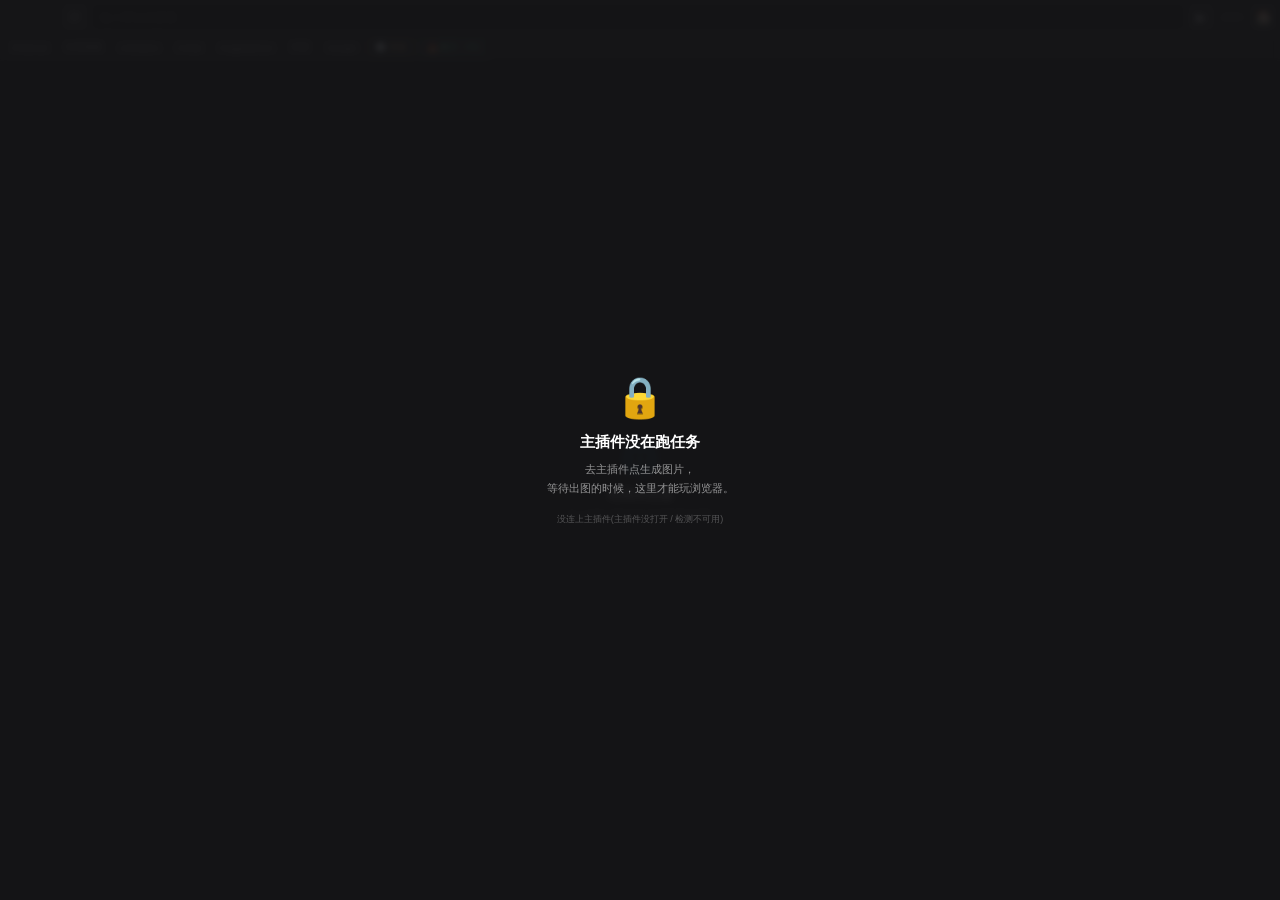
<file: companion/轮椅浏览器/index.html>
<!DOCTYPE html>
<html>
<head>
<meta charset="UTF-8">
<style>
* { margin: 0; padding: 0; box-sizing: border-box; }
html, body { height: 100%; overflow: hidden; background: #1e1e1e; font-family: -apple-system, 'Segoe UI', sans-serif; }
body { display: flex; flex-direction: column; }

/* ── 导航栏 ── */
#navbar {
    display: flex;
    align-items: center;
    gap: 3px;
    padding: 4px;
    background: #2a2a2a;
    border-bottom: 1px solid rgba(255,255,255,0.06);
    flex-shrink: 0;
}
.nav-btn {
    width: 26px; height: 26px;
    border: none; border-radius: 4px;
    background: rgba(255,255,255,0.06);
    color: #aaa;
    font-size: 14px;
    cursor: pointer;
    display: flex; align-items: center; justify-content: center;
    transition: all 0.15s;
    flex-shrink: 0;
}
.nav-btn:hover { background: rgba(255,255,255,0.12); color: #e0e0e0; }
.nav-btn:active { transform: scale(0.92); }
.nav-btn:disabled { opacity: 0.3; cursor: default; transform: none; }

#urlInput {
    flex: 1;
    height: 26px;
    border: 1px solid rgba(255,255,255,0.1);
    border-radius: 4px;
    background: rgba(0,0,0,0.3);
    color: #e0e0e0;
    font-size: 11px;
    padding: 0 8px;
    outline: none;
    min-width: 0;
}
#urlInput:focus { border-color: rgba(195,253,254,0.4); }
#urlInput::placeholder { color: rgba(255,255,255,0.25); }

/* ── 书签栏 ── */
#bookmarks {
    display: flex;
    gap: 2px;
    padding: 2px 4px;
    background: #252525;
    border-bottom: 1px solid rgba(255,255,255,0.04);
    flex-shrink: 0;
    overflow-x: auto;
    overflow-y: hidden;
}
#bookmarks::-webkit-scrollbar { height: 0; }
.bm-btn {
    border: none; border-radius: 3px;
    background: rgba(255,255,255,0.05);
    color: rgba(255,255,255,0.5);
    font-size: 9px;
    padding: 3px 8px;
    cursor: pointer;
    white-space: nowrap;
    transition: all 0.15s;
    flex-shrink: 0;
}
.bm-btn:hover { background: rgba(255,255,255,0.1); color: #e0e0e0; }
.bm-btn.bm-history { color: #ffcc80; border: 1px solid rgba(255,204,128,0.15); }
.bm-btn.bm-history:hover { background: rgba(255,204,128,0.1); }
.bm-btn.bm-grab { color: #69f0ae; border: 1px solid rgba(105,240,174,0.15); }
.bm-btn.bm-grab:hover { background: rgba(105,240,174,0.1); }

/* ── 抓图面板 ── */
#grabPanel {
    display: none;
    position: absolute;
    top: 60px; right: 4px;
    width: 260px;
    background: #2a2a2a;
    border: 1px solid rgba(105,240,174,0.2);
    border-radius: 6px;
    box-shadow: 0 4px 16px rgba(0,0,0,0.5);
    z-index: 101;
    padding: 8px;
}
#grabPanel.show { display: block; }
.grab-header { font-size: 11px; font-weight: 600; color: #69f0ae; margin-bottom: 4px; }
.grab-hint { font-size: 9px; color: rgba(255,255,255,0.35); margin-bottom: 6px; line-height: 1.4; }
#grabUrlInput {
    width: 100%; height: 26px;
    border: 1px solid rgba(255,255,255,0.1); border-radius: 4px;
    background: rgba(0,0,0,0.3); color: #e0e0e0;
    font-size: 10px; padding: 0 8px; outline: none; margin-bottom: 6px;
}
#grabUrlInput:focus { border-color: rgba(105,240,174,0.4); }
.grab-actions { display: flex; gap: 4px; margin-bottom: 6px; }
.grab-btn {
    flex: 1; padding: 5px; border: none; border-radius: 4px;
    font-size: 10px; font-weight: 600; cursor: pointer; text-align: center;
    transition: all 0.15s;
}
.grab-btn:active { transform: scale(0.96); }
.grab-btn-paste { background: rgba(255,255,255,0.08); color: #cfd8dc; }
.grab-btn-paste:hover { background: rgba(255,255,255,0.12); }
.grab-btn-go { background: linear-gradient(135deg, #69f0ae, #00c853); color: #111; }
.grab-btn-go:hover { box-shadow: 0 2px 8px rgba(105,240,174,0.3); }
.grab-btn-go:disabled { opacity: 0.4; cursor: default; transform: none; }
#grabPreview { text-align: center; margin-bottom: 4px; }
#grabPreview img { max-width: 100%; max-height: 120px; border-radius: 4px; border: 1px solid rgba(255,255,255,0.1); }
#grabStatus { font-size: 9px; color: rgba(255,255,255,0.4); text-align: center; }

/* ── 历史面板 ── */
#historyPanel {
    display: none;
    position: absolute;
    top: 60px; right: 4px;
    width: 240px;
    max-height: 300px;
    background: #2a2a2a;
    border: 1px solid rgba(255,255,255,0.1);
    border-radius: 6px;
    box-shadow: 0 4px 16px rgba(0,0,0,0.5);
    z-index: 100;
    overflow-y: auto;
    padding: 4px;
}
#historyPanel.show { display: block; }
#historyPanel::-webkit-scrollbar { width: 3px; }
#historyPanel::-webkit-scrollbar-thumb { background: rgba(255,255,255,0.15); border-radius: 2px; }
.hist-item {
    padding: 5px 8px;
    font-size: 10px;
    color: rgba(255,255,255,0.6);
    border-radius: 3px;
    cursor: pointer;
    white-space: nowrap;
    overflow: hidden;
    text-overflow: ellipsis;
    transition: background 0.1s;
}
.hist-item:hover { background: rgba(255,255,255,0.08); color: #e0e0e0; }
.hist-empty { padding: 12px; text-align: center; color: rgba(255,255,255,0.25); font-size: 10px; }
.hist-header {
    display: flex; justify-content: space-between; align-items: center;
    padding: 4px 8px 6px; border-bottom: 1px solid rgba(255,255,255,0.06); margin-bottom: 2px;
}
.hist-title { font-size: 10px; color: rgba(255,255,255,0.4); font-weight: 600; }
.hist-clear { font-size: 9px; color: #ff8a80; cursor: pointer; }
.hist-clear:hover { color: #ff5252; }

/* ── 加载状态 ── */
#loadingBar {
    height: 2px;
    background: linear-gradient(90deg, #c3fdfe, #64b5f6, #c3fdfe);
    background-size: 200% 100%;
    animation: loadSlide 1.2s ease-in-out infinite;
    flex-shrink: 0;
    display: none;
}
#loadingBar.active { display: block; }
@keyframes loadSlide { 0% { background-position: 200% 0; } 100% { background-position: -200% 0; } }

/* ── Webview ── */
#browserView { flex: 1; border: none; min-height: 0; background: #fff; }

/* ── 欢迎页 ── */
#welcomePage {
    flex: 1;
    display: flex;
    flex-direction: column;
    align-items: center;
    justify-content: center;
    color: rgba(255,255,255,0.3);
    font-size: 11px;
    min-height: 0;
}
#welcomePage .wp-icon { font-size: 32px; margin-bottom: 8px; }
#welcomePage .wp-title { font-size: 13px; font-weight: 600; color: rgba(255,255,255,0.5); margin-bottom: 4px; }
#welcomePage .wp-hint { font-size: 9px; }
</style>
</head>
<body>

<!-- 导航栏 -->
<div id="navbar">
    <button class="nav-btn" id="btnBack" title="后退" disabled>←</button>
    <button class="nav-btn" id="btnForward" title="前进" disabled>→</button>
    <button class="nav-btn" id="btnRefresh" title="刷新">⟳</button>
    <input type="text" id="urlInput" placeholder="输入网址或搜索..." value="" />
    <button class="nav-btn" id="btnGo" title="访问">▶</button>
    <span id="zoomDisplay" style="color:rgba(255,255,255,0.35);font-size:9px;min-width:30px;text-align:center;flex-shrink:0;cursor:pointer;" title="点击重置缩放 / Ctrl+滚轮缩放">100%</span>
    <button class="nav-btn" id="btnHome" title="主页">🏠</button>
</div>

<!-- 书签栏 (书签按钮由 index.js 动态插在「历史」按钮前, 默认内置 7 个) -->
<div id="bookmarks">
    <button class="bm-btn bm-history" id="btnHistory">🕐 历史</button>
    <button class="bm-btn bm-grab" id="btnGrabImage">📥 图片→PS</button>
</div>

<!-- 抓图面板 -->
<div id="grabPanel">
    <div class="grab-header">📥 图片导入PS</div>
    <div class="grab-hint">在网页上右键图片 → 复制图片地址 → 粘贴到下方</div>
    <input type="text" id="grabUrlInput" placeholder="粘贴图片URL..." />
    <div class="grab-actions">
        <button class="grab-btn grab-btn-paste" id="btnGrabPaste">📋 粘贴</button>
        <button class="grab-btn grab-btn-go" id="btnGrabGo">📥 导入PS</button>
    </div>
    <div id="grabPreview"></div>
    <div id="grabStatus"></div>
</div>

<!-- 历史面板 -->
<div id="historyPanel">
    <div class="hist-header">
        <span class="hist-title">浏览历史</span>
        <span class="hist-clear" id="btnClearHistory">清空</span>
    </div>
    <div id="historyList"><div class="hist-empty">暂无历史记录</div></div>
</div>

<!-- 加载条 -->
<div id="loadingBar"></div>

<!-- 欢迎页 -->
<div id="welcomePage">
    <div class="wp-icon">🌐</div>
    <div class="wp-title">轮椅浏览器</div>
    <div class="wp-hint">在上方输入网址或点击书签开始浏览</div>
</div>

<!-- 浏览器 -->
<webview id="browserView" src="" style="display:none;"></webview>

<script src="index.js"></script>
</body>
</html>
</file>
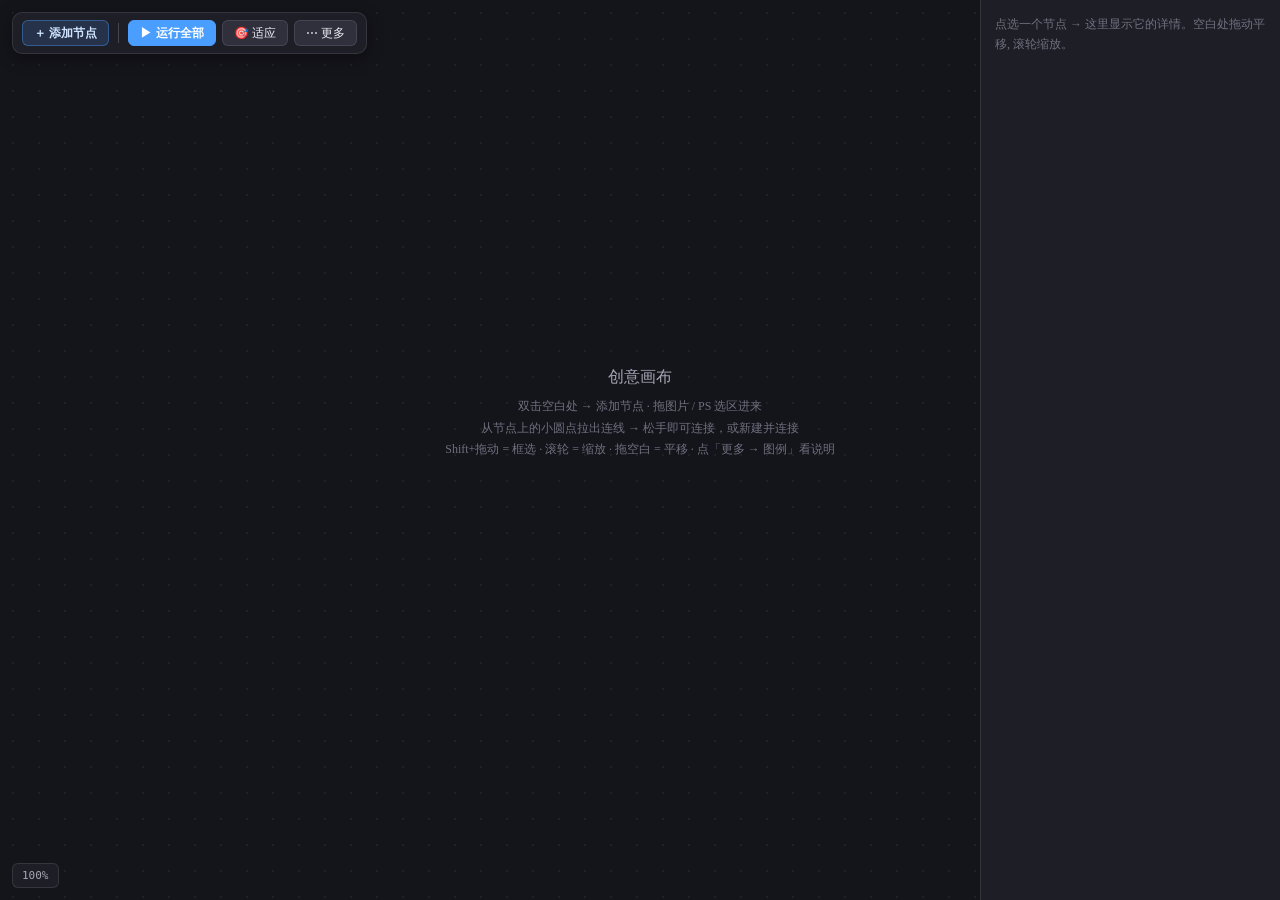
<file: plugin/canvas-pkg/index.html>
<!DOCTYPE html>
<html>
<head>
<meta charset="UTF-8">
<style>
  * { margin: 0; padding: 0; box-sizing: border-box; }
  html, body { width: 100%; height: 100%; overflow: hidden; background: #14141b; }
  /* 画布挂载点: tile-canvas 的 .cv-root 是绝对定位填满父级, 这里给它一个定位父级 */
  #cvMount { position: relative; width: 100%; height: 100%; }
</style>
<link rel="stylesheet" href="tile-canvas.css">
</head>
<body>
  <div id="cvMount"></div>

  <!-- 顺序要紧: 先替身(定义 TileAPI), 再 PS 能力 / 生成委托(定义 CV_PSIO / CV_GEN), 再本地 host 表(CV_HOST), 最后画布(末尾会 registerTile) -->
  <script src="cv-shim.js"></script>
  <script src="cv-psio.js"></script>
  <script src="cv-gen.js"></script>
  <script src="cv-host.js"></script>
  <script src="tile-canvas.js"></script>
</body>
</html>
</file>
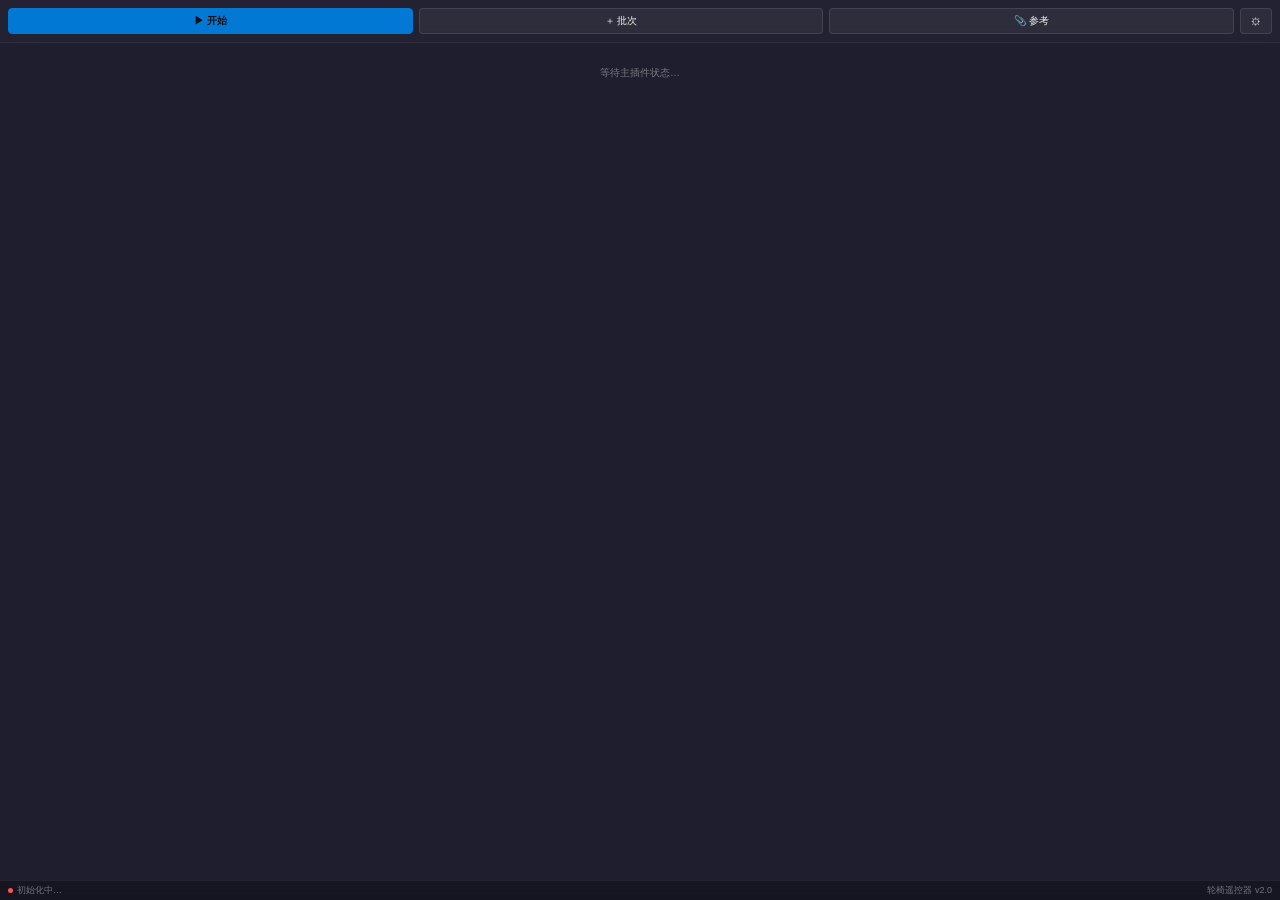
<file: companion/轮椅遥控器/panel.html>
<!DOCTYPE html>
<html lang="zh-CN">
<head>
<meta charset="UTF-8">
<title>轮椅遥控器</title>
<style>
  /* === 严格复用主插件 base.css 的 token === */
  :root {
    /* 背景 */
    --bg: #1e1e2e;
    --bg-opacity: 0.88;

    /* 磁贴/卡片 */
    --tile-bg: rgba(255,255,255,0.05);
    --tile-border: rgba(255,255,255,0.06);
    --tile-radius: 2px;
    --tile-color-opacity: 0.1;
    --tile-blur: 16px;

    /* 主题色 */
    --accent: #0078d4;
    --accent-hover: #1a8aff;
    --accent-dark: #005a9e;
    --accent-glow: rgba(0,120,212,0.35);

    /* 文字 */
    --text: #f0f0f0;
    --text-sub: rgba(255,255,255,0.4);
    --text-main: #eeeeee;

    /* 输入框 */
    --input-bg: #262626;
    --border-color: #4a4a4a;

    /* 背景图 (主插件同步过来时设) */
    --bg-image: none;
    --bg-pos-x: 50%;
    --bg-pos-y: 50%;
    --bg-zoom: 100%;
  }

  * { margin: 0; padding: 0; box-sizing: border-box; }
  html, body {
    width: 100%; height: 100%;
    overflow: hidden;
    font-family: 'Segoe UI', -apple-system, "Microsoft YaHei", sans-serif;
    color: var(--text);
    font-size: 12px;
    user-select: none; -webkit-user-select: none;
  }
  body { display: flex; flex-direction: column; }

  /* === 背景层 (严格复刻主插件 base.css L46-56 写法) === */
  .bg-layer {
    position: fixed; top: -20px; left: -20px; right: -20px; bottom: -20px;
    background-color: var(--bg);
    background-size: cover;
    background-position: center;
    pointer-events: none;
    z-index: 0;
  }
  .bg-tint {
    position: fixed; top: 0; left: 0; right: 0; bottom: 0;
    background: rgba(30,30,46,var(--bg-opacity));
    pointer-events: none;
    z-index: 1;
  }
  /* 实际内容层 z-index: 2+ 才能避免被遮 (列出全部内容元素, 不靠选择器猜) */
  .top-actions, #app, main, .drawer, .thumb-section, .footer, .toast {
    position: relative; z-index: 2;
  }

  /* === 滚动条 (复刻主插件) === */
  ::-webkit-scrollbar { width: 3px; height: 3px; }
  ::-webkit-scrollbar-track { background: transparent; }
  ::-webkit-scrollbar-thumb { background: rgba(255,255,255,0.1); border-radius: 2px; }
  ::-webkit-scrollbar-thumb:hover { background: rgba(255,255,255,0.2); }

  ::selection { background: var(--accent); color: #fff; }

  input, textarea { user-select: text; -webkit-user-select: text; }

  /* === 顶部按钮区 (.w10-btn 风格, 复刻主插件 expand-panels.css L152) === */
  .top-actions {
    display: flex; gap: 6px;
    padding: 8px;
    border-bottom: 1px solid var(--tile-border);
    flex-shrink: 0;
    background: rgba(255,255,255,0.02);
  }
  .w10-btn {
    padding: 5px 14px; font-size: 10px; border-radius: 4px;
    cursor: pointer;
    border: 1px solid rgba(255,255,255,0.1);
    background: rgba(255,255,255,0.05);
    color: var(--text);
    transition: all 0.15s; font-weight: 500;
    font-family: inherit;
  }
  .w10-btn:hover { background: rgba(255,255,255,0.1); }
  .w10-btn:active { transform: scale(0.97); }
  .w10-btn.locked { opacity: 0.4; pointer-events: none; }
  .w10-btn-accent {
    background: var(--accent);
    border-color: var(--accent);
    color: #111; font-weight: 600;
  }
  .w10-btn-accent:hover { filter: brightness(1.1); }
  .top-actions .w10-btn { flex: 1; }
  .top-actions .w10-btn.param-toggle { flex: 0 0 auto; padding: 5px 10px; }
  .top-actions .w10-btn.param-toggle.is-open { background: var(--accent); border-color: var(--accent); color: #111; }

  /* === 参数面板 (按钮控制) === */
  .drawer {
    flex-shrink: 0;
    background: rgba(0,0,0,0.35);
    border-bottom: 1px solid var(--tile-border);
    max-height: 0;
    overflow: hidden;
    transition: max-height 0.22s cubic-bezier(.4,.0,.2,1);
  }
  .drawer.is-open { max-height: 320px; }
  .drawer-content {
    padding: 10px 12px;
    display: flex; flex-direction: column;
    gap: 10px;
  }

  .param-row { display: flex; align-items: center; gap: 8px; }
  .param-row > label {
    font-size: 10px; color: var(--text-sub);
    width: 38px; flex-shrink: 0;
  }
  .param-row-inline {
    align-items: stretch;
    gap: 8px;
  }
  .param-row-inline .param-col {
    flex: 1; display: flex; flex-direction: column; gap: 2px;
  }
  .param-row-inline .param-col label {
    font-size: 10px; color: var(--text-sub); width: auto;
  }
  .param-pill-row {
    display: flex; gap: 4px; flex: 1;
    overflow-x: auto; scrollbar-width: thin;
  }
  .param-pill {
    padding: 3px 8px;
    font-size: 10px;
    border: 1px solid rgba(255,255,255,0.1);
    background: rgba(255,255,255,0.04);
    color: var(--text);
    border-radius: var(--tile-radius);
    cursor: pointer;
    transition: all 0.12s;
    font-family: inherit;
    white-space: nowrap;
    flex-shrink: 0;
  }
  .param-pill:hover { background: rgba(255,255,255,0.1); }
  .param-pill.is-on {
    background: var(--accent);
    border-color: var(--accent);
    color: #111;
    font-weight: 600;
  }
  /* === C1 紧凑模式: 窗口太小时隐藏任务区/缩略图区/底栏, 但保留参数面板 (核心需求) === */
  /* 抽屉自动展开占满空间, 用户主要靠它调参数 */
  body.compact-mode .task-area,
  body.compact-mode .thumb-section,
  body.compact-mode .footer { display: none; }
  body.compact-mode .top-actions { padding: 4px; gap: 4px; }
  body.compact-mode .top-actions .w10-btn { padding: 4px 8px; font-size: 9px; }
  /* 抽屉在紧凑模式自动展开, 用户调参数时不需要再点 ⚙ */
  body.compact-mode .drawer { max-height: none; height: auto; flex: 1; }
  body.compact-mode .drawer-content { padding: 6px 8px; gap: 6px; }
  .top-actions, .drawer, .thumb-section, .footer {
    backdrop-filter: blur(var(--tile-blur, 16px));
    -webkit-backdrop-filter: blur(var(--tile-blur, 16px));
  }
  .task-item {
    backdrop-filter: blur(var(--tile-blur, 16px));
    -webkit-backdrop-filter: blur(var(--tile-blur, 16px));
  }
  .thumb-cell {
    backdrop-filter: blur(var(--tile-blur, 16px));
    -webkit-backdrop-filter: blur(var(--tile-blur, 16px));
  }

  /* === 自定义下拉 (复刻主插件 .uik-sel-* 视觉) === */
  .uik-sel-wrap {
    position: relative;
    flex: 1;
    min-width: 0;
  }
  .uik-sel-trigger {
    display: flex; align-items: center; justify-content: space-between;
    gap: 6px;
    padding: 4px 8px;
    min-height: 22px;
    background: rgba(255,255,255,0.05);
    border: 1px solid rgba(255,255,255,0.1);
    border-radius: var(--tile-radius);
    font-size: 11px;
    color: var(--text);
    cursor: pointer;
    user-select: none;
    transition: background 0.15s, border-color 0.15s;
  }
  .uik-sel-trigger:hover {
    background: rgba(255,255,255,0.08);
    border-color: rgba(255,255,255,0.2);
  }
  .uik-sel-trigger.uik-sel-open {
    border-color: var(--accent);
    background: rgba(255,255,255,0.08);
  }
  .uik-sel-label {
    flex: 1; min-width: 0;
    overflow: hidden; text-overflow: ellipsis; white-space: nowrap;
  }
  .uik-sel-arrow {
    font-size: 10px; color: var(--text-sub);
    flex-shrink: 0;
  }
  .uik-sel-pop {
    position: absolute;
    top: 100%; left: 0;
    /* 让弹层至少跟 trigger 一样宽, 内容更长时 trigger 不动, 弹层向右溢出 */
    min-width: 100%;
    width: max-content;
    max-width: calc(100vw - 24px);    /* 不超出窗口右边界 */
    margin-top: 2px;
    background: rgba(30,30,30,0.95);
    backdrop-filter: blur(var(--tile-blur, 16px));
    -webkit-backdrop-filter: blur(var(--tile-blur, 16px));
    border: 1px solid rgba(255,255,255,0.1);
    border-radius: var(--tile-radius);
    box-shadow: 0 8px 32px rgba(0,0,0,0.5);
    max-height: 200px;
    overflow-y: auto;
    z-index: 100;
  }
  /* 弹层贴右侧时翻转方向, 防止被窗口右边切掉 */
  .uik-sel-wrap.flip-right .uik-sel-pop { left: auto; right: 0; }
  .uik-sel-opt {
    padding: 6px 12px;
    font-size: 11px; color: var(--text);
    cursor: pointer;
    white-space: nowrap;
    transition: background 0.08s;
  }
  .uik-sel-opt:hover { background: rgba(255,255,255,0.08); }
  .uik-sel-opt.selected {
    color: var(--accent);
    background: rgba(255,255,255,0.03);
  }

  .param-input {
    background: rgba(255,255,255,0.05);
    border: 1px solid rgba(255,255,255,0.1);
    color: var(--text);
    font-size: 10px;
    padding: 4px 8px;
    border-radius: 4px;
    outline: none;
    flex: 1;
    font-family: inherit;
    min-width: 0;
  }
  .param-input:focus { border-color: var(--accent); }

  /* === 任务卡片区 === */
  .task-area {
    overflow-y: auto;
    padding: 6px;
    flex: 1;
    min-height: 50px;
  }
  .task-empty {
    text-align: center;
    color: var(--text-sub);
    padding: 16px 12px;
    font-size: 10px;
  }

  /* 任务条 (复刻主插件 task-item) */
  .task-item {
    background: var(--tile-bg);
    border: 1px solid var(--tile-border);
    border-radius: var(--tile-radius);
    padding: 6px 8px;
    margin-bottom: 5px;
    display: flex; align-items: center; gap: 8px;
    position: relative;
  }
  .task-engine-badge {
    width: 18px; height: 18px;
    border-radius: 2px;
    display: flex; align-items: center; justify-content: center;
    font-size: 10px; font-weight: 700;
    flex-shrink: 0;
  }
  .task-engine-banana { background: rgba(255,193,7,0.15); color: #ffc107; }
  .task-engine-forge { background: rgba(176,71,255,0.15); color: #b047ff; }
  .task-main { flex: 1; min-width: 0; display: flex; flex-direction: column; gap: 2px; }
  .task-title {
    font-size: 11px; font-weight: 600;
    overflow: hidden; text-overflow: ellipsis; white-space: nowrap;
  }
  .task-sub {
    font-size: 9px; color: var(--text-sub);
    display: flex; gap: 6px; align-items: center;
    font-variant-numeric: tabular-nums;
  }
  .task-cd { font-family: 'Consolas', monospace; font-weight: 700; }
  .task-progress-bar {
    height: 2px;
    background: rgba(255,255,255,0.06);
    border-radius: 1px;
    overflow: hidden;
    margin-top: 3px;
  }
  .task-progress-fill {
    height: 100%;
    transition: width 0.3s ease;
  }
  .task-btns { display: flex; gap: 3px; flex-shrink: 0; }
  .task-btns .w10-btn { padding: 3px 6px; font-size: 9px; min-width: 0; }

  /* === 缩略图区 (内嵌在 task-area, 跟任务卡共用滚动) === */
  .thumb-section {
    background: rgba(0,0,0,0.18);
    flex-shrink: 0;
    margin-top: 4px;
    border-radius: var(--tile-radius);
  }
  .thumb-header {
    display: flex; align-items: center; justify-content: space-between;
    padding: 4px 10px;
    font-size: 10px;
    color: var(--text-sub);
  }
  .thumb-count { color: var(--text); font-variant-numeric: tabular-nums; }
  .link-btn {
    background: transparent; border: 0;
    color: var(--accent); font-family: inherit;
    font-size: 10px; cursor: pointer; padding: 2px 6px;
  }
  .link-btn:hover { color: var(--accent-hover); }
  .thumb-strip {
    display: flex; flex-direction: column;
    gap: 6px;
    padding: 4px 8px 8px;
    /* 不再 max-height + overflow, 让 task-area 整体滚动 */
  }
  /* 一个 thumb-group = 一次任务的产出 (横向一行多张图) */
  .thumb-group {
    display: flex;
    gap: 4px;
    padding: 3px;
    border-radius: var(--tile-radius);
    border: 1px solid rgba(255,255,255,0.05);
    background: rgba(255,255,255,0.02);
    overflow-x: auto;
    position: relative;
  }
  .thumb-group-close {
    flex-shrink: 0;
    width: 18px; height: 50px;
    border: 0;
    background: rgba(255,255,255,0.04);
    color: var(--text-sub);
    cursor: pointer;
    border-radius: var(--tile-radius);
    font-size: 14px;
    font-family: inherit;
    display: flex; align-items: center; justify-content: center;
    transition: all 0.12s;
    padding: 0;
    margin-right: 2px;
  }
  .thumb-group-close:hover {
    background: rgba(216,59,1,0.3);
    color: #fff;
  }
  /* 白方块: 跳转到 PS 蒙版 + 设选区 (放在组的最右侧, 跟 × 对称) */
  .thumb-group-mask {
    flex-shrink: 0;
    width: 18px; height: 50px;
    border: 1px solid rgba(255,255,255,0.3);
    background: rgba(255,255,255,0.85);
    cursor: pointer;
    border-radius: var(--tile-radius);
    font-family: inherit;
    padding: 0;
    margin-left: 2px;
    transition: all 0.12s;
    box-shadow: 0 0 0 1px rgba(0,0,0,0.15) inset;
  }
  .thumb-group-mask:hover {
    background: rgba(255,255,255,1);
    box-shadow: 0 0 8px rgba(255,255,255,0.6), 0 0 0 1px rgba(0,0,0,0.15) inset;
    transform: scale(1.05);
  }
  .thumb-group-mask.is-pending {
    background: var(--accent);
    border-color: var(--accent);
    box-shadow: 0 0 12px var(--accent-glow);
  }
  .thumb-group-mask:active { transform: scale(0.95); }
  .thumb-group::-webkit-scrollbar { height: 2px; }
  .thumb-cell {
    width: 50px; height: 50px;
    flex-shrink: 0;
    border-radius: var(--tile-radius);
    overflow: hidden;
    cursor: pointer;
    background: var(--tile-bg);
    border: 1px solid var(--tile-border);
    transition: border-color 0.12s, transform 0.08s, opacity 0.12s, filter 0.12s;
    position: relative;
  }
  .thumb-cell.is-solo {
    border: 2px solid var(--accent);
    box-shadow: 0 0 8px var(--accent-glow);
  }
  .thumb-cell.is-pending {
    box-shadow: 0 0 0 2px rgba(255,255,255,0.4) inset;
  }
  .thumb-cell.is-dimmed {
    opacity: 0.35;
    filter: grayscale(0.6);
  }
  .thumb-cell:active { transform: scale(0.95); }
  .thumb-cell img { width: 100%; height: 100%; object-fit: cover; display: block; }
  .thumb-cell-loading {
    width: 100%; height: 100%;
    display: flex; align-items: center; justify-content: center;
    color: var(--text-sub); font-size: 12px;
  }
  .thumb-cell-label {
    position: absolute; bottom: 0; left: 0; right: 0;
    background: linear-gradient(to top, rgba(0,0,0,0.7) 0%, transparent 100%);
    color: white;
    font-size: 8px;
    padding: 6px 2px 1px;
    text-align: center;
    overflow: hidden; text-overflow: ellipsis; white-space: nowrap;
  }

  /* === 底栏 === */
  .footer {
    padding: 4px 8px;
    background: rgba(0,0,0,0.25);
    color: var(--text-sub);
    font-size: 9px;
    border-top: 1px solid var(--tile-border);
    display: flex; justify-content: space-between;
    height: 20px;
    align-items: center;
    flex-shrink: 0;
  }
  .footer-status { display: flex; align-items: center; gap: 4px; }
  .footer-dot {
    width: 5px; height: 5px;
    border-radius: 50%;
    background: var(--text-sub);
    transition: background 0.2s;
  }
  .footer-dot.is-on { background: #4caf50; }
  .footer-dot.is-fail { background: #ff5252; }

  /* === C3 任务完成闪烁 === */
  body.flash-success .footer { animation: footerFlashGreen 0.5s ease 4; }
  body.flash-fail .footer { animation: footerFlashRed 0.5s ease 4; }
  @keyframes footerFlashGreen {
    0%, 100% { background: rgba(0,0,0,0.25); }
    50% { background: rgba(76,175,80,0.5); }
  }
  @keyframes footerFlashRed {
    0%, 100% { background: rgba(0,0,0,0.25); }
    50% { background: rgba(216,59,1,0.55); }
  }
  .toast {
    position: fixed;
    bottom: 30px; left: 50%;
    transform: translateX(-50%);
    background: rgba(0,0,0,0.9);
    color: white; padding: 6px 14px;
    border-radius: var(--tile-radius);
    font-size: 11px;
    z-index: 200;
    pointer-events: none;
  }
</style>
</head>
<body>

<!-- 背景层 (复刻主插件 base.css 行为: 一个 div 含色+图, 一个 div 半透明遮罩) -->
<div class="bg-layer"></div>
<div class="bg-tint"></div>

<!-- 顶部按钮区 -->
<header class="top-actions" id="topActions">
  <button class="w10-btn w10-btn-accent" id="btnRun" title="开始生成">▶ 开始</button>
  <button class="w10-btn" id="btnBatch" title="加入批次">＋ 批次</button>
  <button class="w10-btn" id="btnRef" title="加入参考图">📎 参考</button>
  <button class="w10-btn param-toggle" id="btnParamToggle" title="展开/收起生成参数">⚙</button>
</header>

<!-- 参数面板 -->
<section class="drawer" id="drawer">
  <div class="drawer-content" id="drawerContent">
    <div class="param-row">
      <label>引擎</label>
      <div class="param-pill-row" id="paramProvider"></div>
    </div>
    <div class="param-row">
      <label>模型</label>
      <div class="uik-sel-wrap" id="paramModel" data-key="model"></div>
    </div>
    <div class="param-row param-row-inline">
      <div class="param-col">
        <label>尺寸</label>
        <div class="uik-sel-wrap" id="paramSize" data-key="size"></div>
      </div>
      <div class="param-col">
        <label>比例</label>
        <div class="uik-sel-wrap" id="paramAspect" data-key="aspectRatio"></div>
      </div>
    </div>
    <div class="param-row param-row-inline">
      <div class="param-col">
        <label>批次</label>
        <input class="param-input" id="paramBatch" type="number" min="1" max="20" value="1">
      </div>
      <div class="param-col">
        <label>超时(s)</label>
        <input class="param-input" id="paramTimeout" type="number" min="30" max="3600" step="10" value="3600">
      </div>
    </div>
    <div class="param-row">
      <label>抗截断</label>
      <div class="param-pill-row" id="paramAntiMode"></div>
    </div>
  </div>
</section>

<!-- 任务列表 + 缩略图统一区 (新事件在底部, 任务跑完后原位变缩略图组) -->
<main class="task-area" id="taskArea">
  <div class="task-empty" id="taskEmpty">等待主插件状态…</div>
  <!-- 缩略图区现在内嵌在 task-area, 紧跟在任务卡下方 -->
  <div class="thumb-section" id="thumbSection" hidden>
    <div class="thumb-header">
      <span>已传回 <span class="thumb-count" id="thumbCount">0</span></span>
      <button class="link-btn" id="btnClearThumbs" title="清空所有缩略图">清空</button>
    </div>
    <div class="thumb-strip" id="thumbStrip"></div>
  </div>
</main>

<!-- 底栏 -->
<div class="footer">
  <span class="footer-status">
    <span class="footer-dot" id="footerDot"></span>
    <span id="footerText">连接中…</span>
  </span>
  <span id="footerVersion">轮椅遥控器 v2.0</span>
</div>

<div id="toast" class="toast" hidden></div>

<script>
(function() {
'use strict';

var LOCK_MS = 1500;
var _knownTasks = {};
var _knownThumbs = {};
// 4: 每组独立 solo 状态 — { msgId: thumbName }
var _soloByGroup = {};
var _connected = false;

// --- 桥接 ---
function sendToHost(action, data) {
    var msg = { source: 'panel', action: action, data: data || {} };
    if (window.uxpHost && typeof window.uxpHost.postMessage === 'function') {
        window.uxpHost.postMessage(msg);
    } else if (window.parent !== window) {
        window.parent.postMessage(msg, '*');
    } else {
        window.postMessage(msg, '*');
    }
}
function sendCommand(action, data) {
    sendToHost('sendCommand', { action: action, data: data });
}

// === A1 节流 — 防止用户连击导致命令爆发覆盖 ===
// 不同动作不同最小间隔: triggerRun 较慢 (要走选区抓图), setParam 快, stop 立即
var _cmdLastTs = {};
var CMD_INTERVAL = {
    triggerRun: 1500,
    triggerAddToBatch: 800,
    triggerAddRefImage: 800,
    setParam: 250,
    soloLayer: 200,
    extendTimeout: 500,
    earlyStopTask: 100,
    clearThumbs: 500,
    clearGroup: 300,
    gotoLayerMask: 500
};
function sendCommandThrottled(action, data) {
    var now = Date.now();
    var minInterval = CMD_INTERVAL[action] || 200;
    var last = _cmdLastTs[action] || 0;
    if (now - last < minInterval) {
        // 太快, 静默丢弃 (用户视觉反馈仍然有, 但底层不发)
        return false;
    }
    _cmdLastTs[action] = now;
    sendCommand(action, data);
    return true;
}
function lockBtn(btn, ms) {
    if (!btn) return;
    btn.classList.add('locked');
    setTimeout(function() { btn.classList.remove('locked'); }, ms || LOCK_MS);
}

// --- 顶部按钮 ---
document.getElementById('btnRun').onclick = function() {
    lockBtn(this, 1200);
    sendCommandThrottled('triggerRun', {});
};
document.getElementById('btnBatch').onclick = function() {
    lockBtn(this);
    sendCommandThrottled('triggerAddToBatch', {});
};
document.getElementById('btnRef').onclick = function() {
    lockBtn(this);
    sendCommandThrottled('triggerAddRefImage', {});
};

// 参数面板按钮 toggle
document.getElementById('btnParamToggle').onclick = function() {
    var d = document.getElementById('drawer');
    var open = !d.classList.contains('is-open');
    d.classList.toggle('is-open', open);
    this.classList.toggle('is-open', open);
};

// --- 状态显示 ---
// --- 状态显示 ---
function setConnection(ok, text) {
    _connected = ok;
    var dot = document.getElementById('footerDot');
    var ft = document.getElementById('footerText');
    if (dot) dot.className = 'footer-dot ' + (ok ? 'is-on' : 'is-fail');
    if (ft) ft.textContent = text || (ok ? '已连接' : '断开');
}

// === C3 任务完成通知 ===
// 三层降级: 浏览器 Notification API → 卫星 footer 闪烁 → 内部 toast
var _notifPermission = null;   // null=未请求, 'granted', 'denied', 'unsupported'
function ensureNotifPermission() {
    if (_notifPermission != null) return _notifPermission;
    try {
        if (!('Notification' in window)) {
            _notifPermission = 'unsupported';
            return _notifPermission;
        }
        if (Notification.permission === 'granted') {
            _notifPermission = 'granted';
        } else if (Notification.permission === 'denied') {
            _notifPermission = 'denied';
        } else {
            // 还没请求过, 异步请求 (用户首次任务完成时弹一次系统询问)
            Notification.requestPermission().then(function(p) {
                _notifPermission = p;
            }).catch(function() { _notifPermission = 'denied'; });
            _notifPermission = 'pending';
        }
    } catch (e) { _notifPermission = 'unsupported'; }
    return _notifPermission;
}

function notifyTaskComplete(label, suc, fail) {
    var msg = '✓ 任务完成: ' + label + ' (' + suc + ' 成功' + (fail ? ' / ' + fail + ' 失败' : '') + ')';

    // 1. 系统通知 (如有权限)
    var p = ensureNotifPermission();
    if (p === 'granted') {
        try {
            var n = new Notification('轮椅遥控器', {
                body: msg,
                tag: 'wheelchair-task',     // 同 tag 自动替换, 不堆积
                silent: true                // 主插件已经放音效, 这里静音
            });
            setTimeout(function() { try { n.close(); } catch(_){} }, 4000);
        } catch (e) {}
    }

    // 2. 卫星 footer 闪烁 (无论有没有系统通知, 都做)
    flashFooter(suc > 0 ? 'success' : 'fail');
}

function flashFooter(kind) {
    var ft = document.getElementById('footerText');
    var dot = document.getElementById('footerDot');
    if (!ft) return;
    var orig = ft.textContent;
    var origCls = dot ? dot.className : '';
    ft.textContent = (kind === 'success') ? '✓ 任务完成' : '✗ 任务失败';
    if (dot) dot.className = 'footer-dot ' + (kind === 'success' ? 'is-on' : 'is-fail');
    document.body.classList.add('flash-' + kind);
    setTimeout(function() {
        document.body.classList.remove('flash-' + kind);
        ft.textContent = orig;
        if (dot) dot.className = origCls;
    }, 2500);
}

// === A2 主插件断连检测 ===
// 每次收到 stateUpdate 都更新心跳, 如果 5 秒没动就标记断连
var _lastHeartbeat = 0;
var _heartbeatTimer = null;
function startHeartbeatWatcher() {
    if (_heartbeatTimer) return;
    _heartbeatTimer = setInterval(function() {
        if (!_lastHeartbeat) return;
        var elapsed = Date.now() - _lastHeartbeat;
        if (elapsed > 5000 && _connected) {
            setConnection(false, '主插件无响应');
        } else if (elapsed <= 3000 && !_connected && _lastHeartbeat > 0) {
            setConnection(true, '已连接');
        }
    }, 1000);
}

// --- 任务卡片渲染 (复刻主插件 task-item) ---
function fmtCountdown(sec) {
    if (sec == null || sec <= 0) return '⏱';
    var m = Math.floor(sec / 60), s = sec % 60;
    return m + ':' + (s < 10 ? '0' : '') + s;
}
function cdColor(sec) {
    if (sec <= 0) return '#ff5252';
    if (sec <= 10) return '#ff9800';
    if (sec <= 30) return '#ffc107';
    return '#90caf9';
}
// 进度条 — 严格复刻主插件 _taskProgressGradient (tile-tasks.js L49)
// 已完成绿 / 失败橙 / 未完成红, 整条 100% 宽度, 纯比例切片
var COL_SUCCESS = '#4caf50';
var COL_FAIL = '#ff9800';
var COL_PENDING = '#d32f2f';
function progressGradient(t) {
    var bs = t.batchSize || 1;
    var suc = t.success || 0;
    var fail = t.fail || 0;
    if (bs <= 0) {
        // 无批次信息, 用单任务百分比 (Forge / 单图)
        var pct = (t.percent != null) ? t.percent : 0;
        return 'linear-gradient(90deg,' + COL_SUCCESS + ' 0%,' + COL_SUCCESS + ' ' + pct + '%,' + COL_PENDING + ' ' + pct + '%,' + COL_PENDING + ' 100%)';
    }
    var sP = (suc / bs) * 100;
    var fP = (fail / bs) * 100;
    var stops = [];
    var pos = 0;
    if (sP > 0) { stops.push(COL_SUCCESS + ' ' + pos + '%'); pos += sP; stops.push(COL_SUCCESS + ' ' + pos + '%'); }
    if (fP > 0) { stops.push(COL_FAIL + ' ' + pos + '%'); pos += fP; stops.push(COL_FAIL + ' ' + pos + '%'); }
    if (pos < 100) { stops.push(COL_PENDING + ' ' + pos + '%'); stops.push(COL_PENDING + ' 100%'); }
    return 'linear-gradient(90deg,' + stops.join(',') + ')';
}

function renderTaskCard(tid, t) {
    var card = _knownTasks[tid];
    var isNew = !card;
    var prevDone = card ? +(card.dataset.done || 0) : 0;
    if (isNew) {
        card = document.createElement('div');
        card.className = 'task-item';
        card.dataset.tid = tid;
        document.getElementById('taskArea').appendChild(card);
        _knownTasks[tid] = card;
    }
    var label = (t.label || t.presetTitle || t.promptSnippet || '生成').slice(0, 18);
    var bs = t.batchSize || 1;
    var done = (t.success || 0) + (t.fail || 0);
    // C3: 任务完成 (done 从 < bs 变到 >= bs) 触发桌面通知
    if (prevDone < bs && done >= bs) {
        notifyTaskComplete(label, t.success || 0, t.fail || 0);
    }
    card.dataset.done = done;
    var pctText = (t.percent != null) ? (t.percent + '%') : (done + '/' + bs);
    var cdSec = t.countdown || 0;
    var cdc = cdColor(cdSec);
    var isForge = t.engine === 'forge';
    var badge = isForge
      ? '<span class="task-engine-badge task-engine-forge" title="Forge">F</span>'
      : '<span class="task-engine-badge task-engine-banana" title="Banana">B</span>';
    var pctWidth = (t.percent != null) ? t.percent : Math.round((done / bs) * 100);

    card.innerHTML =
        badge +
        '<div class="task-main">' +
            '<div class="task-title">' + escapeHtml(label) + '</div>' +
            '<div class="task-sub">' +
                '<span>' + pctText + '</span>' +
                '<span class="task-cd" style="color:' + cdc + '">' + fmtCountdown(cdSec) + '</span>' +
                (t.model ? '<span style="opacity:0.6">' + escapeHtml(t.model) + '</span>' : '') +
            '</div>' +
            '<div class="task-progress-bar">' +
                '<div class="task-progress-fill" style="width:100%; background:' + progressGradient(t) + ';"></div>' +
            '</div>' +
        '</div>' +
        '<div class="task-btns">' +
            '<button class="w10-btn" data-act="extend" title="加时 +10s">+10</button>' +
            '<button class="w10-btn" data-act="stop" title="中断" style="color:#ff8a8a">■</button>' +
        '</div>';

    card.querySelector('[data-act="extend"]').onclick = function() {
        sendCommandThrottled('extendTimeout', { seconds: 10, taskId: tid });
    };
    card.querySelector('[data-act="stop"]').onclick = function() {
        this.disabled = true; this.textContent = '⏳';
        sendCommand('earlyStopTask', { taskId: tid });
    };
}

function removeTaskCard(tid) {
    var card = _knownTasks[tid];
    if (card) {
        card.remove();
        delete _knownTasks[tid];
    }
}

function refreshEmptyHint() {
    var hasAny = Object.keys(_knownTasks).length > 0;
    var hint = document.getElementById('taskEmpty');
    if (hint) hint.style.display = hasAny ? 'none' : '';
}

// === 缩略图渲染 (按 msgId/任务 分组) ===
// 一个 msgId = 一次任务的产出 (1-N 张图)
// 用户在卫星点缩略图 → 只 solo 同一任务内的, 不影响别的任务的图层
function renderThumbs(thumbs) {
    var section = document.getElementById('thumbSection');
    var strip = document.getElementById('thumbStrip');
    var countEl = document.getElementById('thumbCount');
    if (!thumbs || !thumbs.length) {
        if (section) section.hidden = true;
        if (strip) strip.innerHTML = '';
        _knownThumbs = {};
        _knownGroups = {};
        _soloByGroup = {};
        return;
    }
    section.hidden = false;
    countEl.textContent = thumbs.length;

    // 按 msgId 分组, 保留组内 thumb 的顺序
    var groupMap = {};       // msgId → { docId, layerIDs, thumbs }
    var groupOrder = [];     // 出现顺序 (新→旧, _collectThumbs 已倒序)
    thumbs.forEach(function(t) {
        var gid = t.msgId || ('_' + t.taskId);
        if (!groupMap[gid]) {
            groupMap[gid] = { msgId: gid, docId: t.docId, layerIDs: [], thumbs: [] };
            groupOrder.push(gid);
        }
        groupMap[gid].layerIDs.push(t.layerID);
        groupMap[gid].thumbs.push(t);
    });
    _knownGroups = groupMap;

    // 收掉已不存在的 thumb cell
    var newSet = {};
    thumbs.forEach(function(t) { newSet[t.thumbName] = t; });
    Object.keys(_knownThumbs).forEach(function(tn) {
        if (!newSet[tn]) {
            var en = _knownThumbs[tn];
            if (en && en.cellEl) en.cellEl.remove();
            delete _knownThumbs[tn];
            // 该 thumb 是某组的 solo 焦点 → 清掉
            Object.keys(_soloByGroup).forEach(function(gid) {
                if (_soloByGroup[gid] === tn) delete _soloByGroup[gid];
            });
        }
    });

    // 重新挂载: 按组 一行一组, 行内 N 张缩略图
    strip.innerHTML = '';
    groupOrder.forEach(function(gid) {
        var grp = groupMap[gid];
        var row = document.createElement('div');
        row.className = 'thumb-group';
        row.dataset.groupId = gid;
        // C2: 组级 × 删除按钮 (左侧)
        var closeBtn = document.createElement('button');
        closeBtn.className = 'thumb-group-close';
        closeBtn.textContent = '×';
        closeBtn.title = '删除这组缩略图 (不影响 PS 图层)';
        closeBtn.addEventListener('click', function(e) {
            e.stopPropagation();
            sendCommandThrottled('clearGroup', { msgId: grp.msgId });
        });
        row.appendChild(closeBtn);
        grp.thumbs.forEach(function(t) {
            var ent = _knownThumbs[t.thumbName];
            if (!ent) {
                ent = {
                    layerID: t.layerID, layerName: t.layerName,
                    docId: t.docId, msgId: t.msgId, idx: t.idx, taskId: t.taskId
                };
                var cell = document.createElement('div');
                cell.className = 'thumb-cell';
                cell.title = t.layerName || ('图层 ' + t.layerID);
                cell.innerHTML = '<div class="thumb-cell-loading">…</div>';
                cell.addEventListener('click', function() { onThumbClick(t.thumbName); });
                ent.cellEl = cell;
                _knownThumbs[t.thumbName] = ent;
                requestThumbFetch(t.thumbName);
            } else {
                ent.layerName = t.layerName;
                ent.docId = t.docId;
            }
            // 高亮 (是否 solo) 由 applySoloVisualState 统一处理
            row.appendChild(ent.cellEl);
        });
        // 白方块: 跳转到 PS 该组父图层的蒙版 + 设选区
        var maskBtn = document.createElement('button');
        maskBtn.className = 'thumb-group-mask';
        maskBtn.title = '跳转到 PS 蒙版 (选区 = layer 边界扩 2px)';
        maskBtn.addEventListener('click', function(e) {
            e.stopPropagation();
            // 任选第一张图的 layerID — 同组共享父组蒙版
            var firstThumb = grp.thumbs[0];
            if (!firstThumb || firstThumb.layerID == null) return;
            // 视觉反馈: 闪一下
            maskBtn.classList.add('is-pending');
            setTimeout(function() { maskBtn.classList.remove('is-pending'); }, 300);
            sendCommandThrottled('gotoLayerMask', {
                layerID: firstThumb.layerID,
                docId: firstThumb.docId,
                expandPx: 2
            });
        });
        row.appendChild(maskBtn);
        strip.appendChild(row);
    });
    // 同步 solo 状态 (新版无参数, 内部读 _soloByGroup)
    applySoloVisualState();
}

var _knownGroups = {};   // 跟踪当前所有组, 给 solo 路由用

var _thumbReqIdSeq = 0;
var _thumbFetchInflight = {};
function requestThumbFetch(thumbName) {
    if (_thumbFetchInflight[thumbName]) return;
    _thumbFetchInflight[thumbName] = true;
    var reqId = '_t_' + (++_thumbReqIdSeq);
    sendToHost('fetchThumb', { reqId: reqId, thumbName: thumbName });
}

function onThumbClick(thumbName) {
    var ent = _knownThumbs[thumbName];
    if (!ent || ent.layerID == null) return;
    if (window.__thumbClickPending) return;
    window.__thumbClickPending = true;
    if (ent.cellEl) ent.cellEl.classList.add('is-pending');
    setTimeout(function() {
        window.__thumbClickPending = false;
        if (ent.cellEl) ent.cellEl.classList.remove('is-pending');
    }, 200);

    // 找到本组 (同 msgId) 的 layerIDs - solo 只在本组内生效, 不影响其他任务的图层
    var grp = _knownGroups[ent.msgId];
    var groupOwned = grp ? grp.layerIDs.slice() : [ent.layerID];
    var curSolo = _soloByGroup[ent.msgId];

    if (curSolo === thumbName) {
        // 再点 = 取消本组 solo, 恢复本组所有图层显示
        delete _soloByGroup[ent.msgId];
        applySoloVisualState();
        sendCommandThrottled('soloLayer', { mode: 'restore', docId: ent.docId, ownedLayerIDs: groupOwned });
    } else {
        // 切换本组 solo (其他组的 solo 不变)
        _soloByGroup[ent.msgId] = thumbName;
        applySoloVisualState();
        sendCommandThrottled('soloLayer', { mode: 'solo', docId: ent.docId, ownedLayerIDs: groupOwned, soloLayerID: ent.layerID });
    }
}

function applySoloVisualState() {
    Object.keys(_knownThumbs).forEach(function(tn) {
        var en = _knownThumbs[tn];
        if (!en || !en.cellEl) return;
        var groupSolo = _soloByGroup[en.msgId];
        if (!groupSolo) {
            // 该组没 solo, 全亮
            en.cellEl.classList.remove('is-solo');
            en.cellEl.classList.remove('is-dimmed');
        } else if (tn === groupSolo) {
            // 本身就是 solo 的
            en.cellEl.classList.add('is-solo');
            en.cellEl.classList.remove('is-dimmed');
        } else {
            // 本组其他: dimmed
            en.cellEl.classList.remove('is-solo');
            en.cellEl.classList.add('is-dimmed');
        }
    });
}

document.getElementById('btnClearThumbs').onclick = function() {
    if (!confirm('清空所有已传回缩略图?\n(只清卫星显示, 不影响 PS 图层)')) return;
    sendCommand('clearThumbs', {});
};

// === 同步主插件主题 ===
// state.theme = { bg, bgOpacity, accent, accentHover, accentDark, bgImage, bgPosX, bgPosY, bgZoom, ... }
function applyTheme(theme) {
    if (!theme) return;
    var root = document.documentElement;
    if (theme.bg) root.style.setProperty('--bg', theme.bg);
    if (theme.bgOpacity != null) root.style.setProperty('--bg-opacity', theme.bgOpacity);
    if (theme.accent) {
        root.style.setProperty('--accent', theme.accent);
        root.style.setProperty('--accent-glow', _hexToRgba(theme.accent, 0.35));
    }
    if (theme.accentHover) root.style.setProperty('--accent-hover', theme.accentHover);
    if (theme.accentDark) root.style.setProperty('--accent-dark', theme.accentDark);
    if (theme.tileColorOpacity != null) root.style.setProperty('--tile-color-opacity', theme.tileColorOpacity);
    if (theme.blur != null) {
        // 主插件实际只把 blur 用在 --tile-blur 上, 不给 .bg-tint 加 backdrop-filter
        root.style.setProperty('--tile-blur', theme.blur + 'px');
    }
    // 背景图: 主插件存的是完整 dataURL, 直接用
    var bgLayer = document.querySelector('.bg-layer');
    if (bgLayer) {
        if (theme.bgImage) {
            bgLayer.style.backgroundImage = 'url(' + theme.bgImage + ')';
        } else {
            bgLayer.style.backgroundImage = '';
        }
        if (theme.bgPosX != null && theme.bgPosY != null) {
            bgLayer.style.backgroundPosition = (theme.bgPosX || 50) + '% ' + (theme.bgPosY || 50) + '%';
        }
        if (theme.bgZoom != null) {
            bgLayer.style.backgroundSize = (theme.bgZoom || 100) + '%';
        }
    }
}
function _hexToRgba(hex, alpha) {
    if (!hex || hex[0] !== '#') return 'rgba(0,120,212,' + alpha + ')';
    var h = hex.replace('#', '');
    if (h.length === 3) h = h[0]+h[0]+h[1]+h[1]+h[2]+h[2];
    var r = parseInt(h.substr(0,2),16), g = parseInt(h.substr(2,2),16), b = parseInt(h.substr(4,2),16);
    return 'rgba(' + r + ',' + g + ',' + b + ',' + alpha + ')';
}

// === 参数面板渲染 ===
// 跟踪当前 params 状态, 每次 stateUpdate 来时调用 applyParams
// 用户输入时只发 setParam 命令, 不本地改 (等主插件回推, 单一真相)
var _paramsLastSig = '';
var _paramsCurrent = null;

function applyParams(p) {
    if (!p) return;
    // 用 sig 防止每帧重渲, 仅当字段变化才重画 (输入框打字时若被覆盖体验差)
    var sig = JSON.stringify({
        provider: p.provider, model: p.model, size: p.size, aspectRatio: p.aspectRatio,
        batch: p.batch, timeout: p.timeout, antiMode: p.antiMode,
        // options 也参与 sig: provider 切了会换模型列表
        modelCount: (p.options && p.options.models || []).length,
        sizeCount: (p.options && p.options.sizes || []).length
    });
    if (sig === _paramsLastSig) return;
    _paramsLastSig = sig;
    _paramsCurrent = p;

    var opts = p.options || {};

    // engine pills
    var providerHost = document.getElementById('paramProvider');
    if (providerHost) {
        providerHost.innerHTML = (opts.providers || []).map(function(x) {
            var on = (x.id === p.provider);
            return '<button class="param-pill ' + (on ? 'is-on' : '') + '" data-set="provider" data-val="' + x.id + '">' + escapeHtml(x.label) + '</button>';
        }).join('');
    }

    // model dropdown
    renderUikSel('paramModel', p.model, (opts.models || []).map(function(m) {
        return { id: m.id, label: m.label };
    }));

    // size dropdown
    renderUikSel('paramSize', p.size, (opts.sizes || ['1K','2K','4K']).map(function(s) {
        return { id: s, label: s };
    }));

    // aspect dropdown
    renderUikSel('paramAspect', p.aspectRatio, (opts.aspects || []).map(function(a) {
        return { id: a, label: a };
    }));

    // batch / timeout 输入框 (只在没在编辑时同步)
    var batchInp = document.getElementById('paramBatch');
    if (batchInp && document.activeElement !== batchInp) batchInp.value = p.batch || 1;
    var timeoutInp = document.getElementById('paramTimeout');
    if (timeoutInp && document.activeElement !== timeoutInp) timeoutInp.value = p.timeout || 3600;

    // antiMode pills
    var amHost = document.getElementById('paramAntiMode');
    if (amHost) {
        amHost.innerHTML = (opts.antiModes || []).map(function(x) {
            var on = (+x.id === +p.antiMode);
            return '<button class="param-pill ' + (on ? 'is-on' : '') + '" data-set="antiMode" data-val="' + x.id + '">' + escapeHtml(x.label) + '</button>';
        }).join('');
    }
}

// === 自定义下拉 (复刻主插件 .uik-sel-* 视觉, 简化版无 portal/搜索) ===
function renderUikSel(wrapId, currentValue, options) {
    var wrap = document.getElementById(wrapId);
    if (!wrap) return;
    // 找当前选中 label
    var currentLabel = '—';
    for (var i = 0; i < options.length; i++) {
        if (options[i].id === currentValue) { currentLabel = options[i].label; break; }
    }
    // 仅当 trigger 内容变了才重渲, 避免点开后被覆盖
    var existing = wrap.querySelector('.uik-sel-trigger');
    if (existing && wrap.dataset.curVal === String(currentValue)) {
        // 已渲染且值未变, 不动
        return;
    }
    wrap.dataset.curVal = String(currentValue);
    var optsHtml = options.map(function(o) {
        var sel = (o.id === currentValue) ? ' selected' : '';
        return '<div class="uik-sel-opt' + sel + '" data-val="' + escapeAttr(o.id) + '">' + escapeHtml(o.label) + '</div>';
    }).join('');
    wrap.innerHTML =
        '<div class="uik-sel-trigger">' +
            '<span class="uik-sel-label">' + escapeHtml(currentLabel) + '</span>' +
            '<span class="uik-sel-arrow">▼</span>' +
        '</div>' +
        '<div class="uik-sel-pop" hidden>' + optsHtml + '</div>';
}

function escapeAttr(s) {
    return String(s == null ? '' : s).replace(/&/g, '&amp;').replace(/"/g, '&quot;').replace(/</g, '&lt;');
}

// 全局点击委托: 触发器开关弹层 + 选项点击 + 外部点击关弹层
document.addEventListener('click', function(e) {
    var trigger = e.target.closest('.uik-sel-trigger');
    if (trigger) {
        var wrap = trigger.parentElement;
        var pop = wrap.querySelector('.uik-sel-pop');
        var wasOpen = !pop.hidden;
        // 先关掉所有别的弹层
        document.querySelectorAll('.uik-sel-pop').forEach(function(p) { p.hidden = true; });
        document.querySelectorAll('.uik-sel-trigger').forEach(function(t) { t.classList.remove('uik-sel-open'); });
        document.querySelectorAll('.uik-sel-wrap').forEach(function(w) { w.classList.remove('flip-right'); });
        // 切自己
        if (!wasOpen) {
            pop.hidden = false;
            trigger.classList.add('uik-sel-open');
            // 打开后检测是否会超出窗口右边界, 是则 flip 到右对齐
            requestAnimationFrame(function() {
                var rect = pop.getBoundingClientRect();
                if (rect.right > window.innerWidth - 4) {
                    wrap.classList.add('flip-right');
                }
            });
        }
        return;
    }
    var opt = e.target.closest('.uik-sel-opt');
    if (opt) {
        var w = opt.closest('.uik-sel-wrap');
        if (w) {
            var key = w.dataset.key;
            var val = opt.dataset.val;
            // 数字字段自动转换
            if (key === 'batch' || key === 'timeout') val = +val;
            // size/aspect/model 都是字符串
            sendCommandThrottled('setParam', { key: key, value: val });
            // 立即关闭弹层
            w.querySelector('.uik-sel-pop').hidden = true;
            w.querySelector('.uik-sel-trigger').classList.remove('uik-sel-open');
            // 立即更新 trigger label (乐观更新)
            var found;
            for (var oi = 0; oi < w.children.length; oi++) {}
            var lbl = w.querySelector('.uik-sel-label');
            if (lbl) lbl.textContent = opt.textContent;
            // 把所有 selected 状态切到这一项
            w.querySelectorAll('.uik-sel-opt').forEach(function(o) { o.classList.remove('selected'); });
            opt.classList.add('selected');
            w.dataset.curVal = val;
        }
        return;
    }
    // 点别处, 关掉所有打开的弹层
    document.querySelectorAll('.uik-sel-pop').forEach(function(p) { p.hidden = true; });
    document.querySelectorAll('.uik-sel-trigger').forEach(function(t) { t.classList.remove('uik-sel-open'); });
});

// 参数面板事件 — 用事件委托一次绑定, 不需要每次 applyParams 重新绑
document.getElementById('drawerContent').addEventListener('click', function(e) {
    var pill = e.target.closest('.param-pill');
    if (pill && pill.dataset.set) {
        var key = pill.dataset.set;
        var val = pill.dataset.val;
        // 数字字段转 number
        if (key === 'antiMode') val = +val;
        sendCommandThrottled('setParam', { key: key, value: val });
    }
});
// select 改变 — 已迁移到自定义 .uik-sel-opt click handler (上面)
// number input 改变 (用 change 不是 input, 减少命令频率)
['paramBatch', 'paramTimeout'].forEach(function(id) {
    var el = document.getElementById(id);
    if (!el) return;
    el.addEventListener('change', function() {
        var keyMap = { paramBatch: 'batch', paramTimeout: 'timeout' };
        var v = parseInt(this.value, 10) || 1;
        sendCommandThrottled('setParam', { key: keyMap[id], value: v });
    });
});

// === 接收 host 消息 ===
window.addEventListener('message', function(event) {
    var msg = event.data;
    if (!msg || msg.source !== 'host') return;

    if (msg.action === 'log') return;
    if (msg.action === 'initInfo') {
        setConnection(true, '已连接');
        return;
    }
    if (msg.action === 'stateUpdate') {
        _lastHeartbeat = Date.now();   // A2 心跳更新
        var s = msg.data;
        if (!s) return;
        // 任务卡片
        if (s.tasks) {
            Object.keys(s.tasks).forEach(function(tid) { renderTaskCard(tid, s.tasks[tid]); });
            Object.keys(_knownTasks).forEach(function(tid) {
                if (!s.tasks[tid]) removeTaskCard(tid);
            });
            refreshEmptyHint();
        }
        // 缩略图
        if (s.thumbs) renderThumbs(s.thumbs);
        // 生成参数 (双向同步: 主插件 → 卫星 UI)
        if (s.params) applyParams(s.params);
        return;
    }
    if (msg.action === 'themeUpdate') {
        // 单独的主题事件 (按需推, 不每帧)
        applyTheme(msg.data || {});
        return;
    }
    if (msg.action === 'thumbResult') {
        var d = msg.data;
        if (!d || !d.thumbName) return;
        delete _thumbFetchInflight[d.thumbName];
        var t = _knownThumbs[d.thumbName];
        if (!t || !t.cellEl) return;
        if (d.success && d.base64) {
            // 大图压成 200 长边 jpeg q70 防 webview 卡死
            compressForThumb(d.base64).then(function(smallDataUrl) {
                t.base64 = d.base64;
                var img = document.createElement('img');
                img.src = smallDataUrl;
                t.cellEl.innerHTML = '';
                t.cellEl.appendChild(img);
                if (t.layerName) {
                    var lbl = document.createElement('span');
                    lbl.className = 'thumb-cell-label';
                    lbl.textContent = t.layerName.slice(0, 8);
                    t.cellEl.appendChild(lbl);
                }
            }).catch(function(err) {
                t.cellEl.innerHTML = '<div class="thumb-cell-loading">×</div>';
            });
        }
        return;
    }
});

function compressForThumb(base64) {
    return new Promise(function(resolve, reject) {
        var img = new Image();
        img.onload = function() {
            try {
                var maxSide = 200;
                var scale = Math.min(1, maxSide / Math.max(img.width, img.height));
                var w = Math.max(1, Math.round(img.width * scale));
                var h = Math.max(1, Math.round(img.height * scale));
                var c = document.createElement('canvas');
                c.width = w; c.height = h;
                var ctx = c.getContext('2d');
                ctx.fillStyle = '#222'; ctx.fillRect(0, 0, w, h);
                ctx.drawImage(img, 0, 0, w, h);
                resolve(c.toDataURL('image/jpeg', 0.7));
            } catch (e) { reject(e); }
        };
        img.onerror = function() { reject(new Error('image load fail')); };
        img.src = 'data:image/png;base64,' + base64;
    });
}

function escapeHtml(s) {
    return String(s == null ? '' : s)
        .replace(/&/g, '&amp;').replace(/</g, '&lt;')
        .replace(/>/g, '&gt;').replace(/"/g, '&quot;');
}

// === 启动 ===
sendToHost('ready', {});
setConnection(false, '初始化中…');
startHeartbeatWatcher();

// C1: 监听 resize 切换紧凑模式
function _checkCompactMode() {
    var compact = (window.innerWidth < 280) || (window.innerHeight < 200);
    document.body.classList.toggle('compact-mode', compact);
}
_checkCompactMode();
window.addEventListener('resize', _checkCompactMode);

})();
</script>

</body>
</html>
</file>
<file: plugin/canvas-pkg/tile-canvas.css>
/* ============================================================
 *  tile-canvas.css — 创意画布(重构版)
 *  设计 token + 节点分类着色 + 右侧 Inspector + 瘦身工具条
 * ============================================================ */

.cv-root {
    /* —— 设计 token —— */
    --cv-bg: #14141b;
    --cv-s1: #1e1e27;        /* 工具条/面板 */
    --cv-s2: #262631;        /* 节点卡片 */
    --cv-s3: #30303d;        /* hover/抬升 */
    --cv-input: #0e0e15;     /* 输入框底 */
    --cv-bd: rgba(255,255,255,0.10);
    --cv-bd2: rgba(255,255,255,0.18);
    --cv-t1: #ecedf2;        /* 主文字 */
    --cv-t2: #a6a7b4;        /* 次文字 */
    --cv-t3: #70707f;        /* 弱文字 */
    --cv-accent: #4a9eff;
    --cv-r: 10px;            /* 面板圆角 */
    --cv-rc: 6px;            /* 控件圆角 */
    /* 节点分类色 */
    --cat-source: #38bdf8;
    --cat-prompt: #b388ff;
    --cat-transform: #f59e0b;
    --cat-generate: #4a9eff;
    --cat-output: #34d399;

    position: absolute; left: 0; top: 0; width: 100%; height: 100%;
    overflow: hidden; background: var(--cv-bg);
    background-image: radial-gradient(rgba(255,255,255,0.05) 1px, transparent 1px);
    background-size: 26px 26px;
    user-select: none;
    color: var(--cv-t1);
    font-size: 12px;
}

.cv-viewport { position: absolute; left: 0; top: 0; width: 100%; height: 100%; overflow: hidden; cursor: grab; }
.cv-viewport.cv-panning { cursor: grabbing; }

.cv-boxsel { position: absolute; z-index: 15; pointer-events: none; border: 1px solid var(--cv-accent); background: rgba(74,158,255,0.12); border-radius: 3px; }
.cv-root.cv-dragover .cv-viewport { box-shadow: inset 0 0 0 3px var(--cv-accent); background: rgba(74,158,255,0.05); }

.cv-world { position: absolute; left: 0; top: 0; width: 0; height: 0; transform-origin: 0 0; }

/* —— 空状态引导 —— */
.cv-empty-hint {
    position: absolute; left: 50%; top: 46%; transform: translate(-50%,-50%);
    text-align: center; color: var(--cv-t3); pointer-events: none; z-index: 1; width: 80%;
}
.cv-empty-hint .cv-eh-big { font-size: 16px; color: var(--cv-t2); margin-bottom: 8px; }
.cv-empty-hint .cv-eh-sm { font-size: 12px; line-height: 1.8; }

/* —— 连线 —— */
.cv-wires { position: absolute; left: 0; top: 0; width: 1px; height: 1px; overflow: visible; pointer-events: none; }
.cv-wire { fill: none; stroke: #5a6b86; stroke-width: 2; pointer-events: none; }
.cv-wire.cv-wire-temp { stroke: #69f0ae; stroke-dasharray: 6 4; }
.cv-wire-hit { fill: none; stroke: transparent; stroke-width: 16; pointer-events: stroke; cursor: pointer; }
.cv-wire-g:hover .cv-wire { stroke: #ff6b6b; stroke-width: 3; }

/* ─── 节点 ─── */
.cv-node {
    position: absolute; width: 200px;
    display: flex; flex-direction: column;
    background: var(--cv-s2);
    border: 1px solid var(--cv-bd);
    border-radius: var(--cv-r);
    box-shadow: 0 6px 18px rgba(0,0,0,0.5);
    box-sizing: border-box; overflow: visible;
}
.cv-node[style*="height"] .cv-node-body { flex: 1; min-height: 0; overflow: auto; display: flex; flex-direction: column; }
.cv-node[style*="height"] .cv-img-thumb, .cv-node[style*="height"] .cv-img-empty { flex: 1; min-height: 0; height: auto; }
.cv-node.cv-selected { border-color: var(--cv-accent); box-shadow: 0 0 0 2px var(--cv-accent), 0 6px 18px rgba(0,0,0,0.55); }
.cv-node-running { animation: cvpulse 1s ease-in-out infinite; }
@keyframes cvpulse { 0%,100% { box-shadow: 0 0 0 2px rgba(105,240,174,0.55), 0 6px 18px rgba(0,0,0,0.5); } 50% { box-shadow: 0 0 0 6px rgba(105,240,174,0.15), 0 6px 18px rgba(0,0,0,0.5); } }

.cv-resize { position: absolute; right: 0; bottom: 0; width: 18px; height: 18px; cursor: nwse-resize; z-index: 4; background: linear-gradient(135deg, transparent 55%, var(--cv-t3) 55%, var(--cv-t3) 72%, transparent 72%); border-bottom-right-radius: var(--cv-r); }
.cv-resize:hover { background: linear-gradient(135deg, transparent 55%, var(--cv-accent) 55%, var(--cv-accent) 78%, transparent 78%); }

/* 标题栏: 分类着色(左侧色条 + 标题色调) */
.cv-node-head {
    display: flex; align-items: center; gap: 6px;
    height: 28px; padding: 0 8px 0 10px;
    font-size: 12px; color: var(--cv-t1); font-weight: 600;
    border-bottom: 1px solid var(--cv-bd);
    border-left: 3px solid var(--cat, #888);
    cursor: move; border-radius: var(--cv-r) 0 0 0;
    background: linear-gradient(90deg, color-mix(in srgb, var(--cat,#888) 22%, transparent), transparent 60%);
}
.cv-node-icon { font-size: 13px; }
.cv-node-title { flex: 1; overflow: hidden; text-overflow: ellipsis; white-space: nowrap; }
.cv-node-del { cursor: pointer; color: var(--cv-t2); font-size: 14px; padding: 0 2px; }
.cv-node-del:hover { color: #ff6b6b; }
.cv-cat-source   { --cat: var(--cat-source); }
.cv-cat-prompt   { --cat: var(--cat-prompt); }
.cv-cat-transform{ --cat: var(--cat-transform); }
.cv-cat-generate { --cat: var(--cat-generate); }
.cv-cat-output   { --cat: var(--cat-output); }

.cv-node-body { padding: 9px; }

.cv-img-thumb { width: 100%; height: 128px; object-fit: contain; background: #08080c; border-radius: var(--cv-rc); display: block; }
.cv-img-empty { width: 100%; height: 128px; display: flex; align-items: center; justify-content: center; color: var(--cv-t3); font-size: 12px; background: #08080c; border-radius: var(--cv-rc); }

.cv-prompt-text { width: 100%; min-height: 70px; background: var(--cv-input); color: #cfe8d0; border: 1px solid var(--cv-bd); border-radius: var(--cv-rc); padding: 6px; font-size: 12px; box-sizing: border-box; resize: none; font-family: inherit; }
.cv-node-prompt { width: 100%; height: 84px; background: var(--cv-input); color: #cfe8d0; border: 1px solid var(--cv-bd); border-radius: var(--cv-rc); padding: 6px; font-size: 12px; box-sizing: border-box; resize: none; font-family: inherit; }
.cv-node-fields { display: flex; flex-direction: column; gap: 4px; margin-top: 7px; }
.cv-nf { display: flex; align-items: center; gap: 6px; font-size: 11px; color: var(--cv-t2); }
.cv-nf > span { min-width: 42px; max-width: 64px; overflow: hidden; text-overflow: ellipsis; white-space: nowrap; }
.cv-nf input { flex: 1; min-width: 0; background: var(--cv-input); color: #cfe8d0; border: 1px solid var(--cv-bd); border-radius: 4px; padding: 3px 6px; font-size: 11px; }
.cv-node-params { display: flex; flex-direction: column; gap: 4px; margin-top: 7px; }
.cv-np { display: flex; align-items: center; gap: 6px; font-size: 11px; color: var(--cv-t2); }
.cv-np > span:first-child { min-width: 46px; max-width: 70px; overflow: hidden; text-overflow: ellipsis; white-space: nowrap; }
.cv-np input[type=range] { flex: 1; min-width: 0; accent-color: var(--cv-accent); }
.cv-npv { min-width: 28px; text-align: right; font-variant-numeric: tabular-nums; color: var(--cv-t3); }

.cv-gen-btn { width: 100%; padding: 8px; margin-top: 4px; background: var(--cv-accent); color: #fff; border: none; border-radius: var(--cv-rc); cursor: pointer; font-size: 13px; font-weight: 600; }
.cv-gen-btn:hover { filter: brightness(1.08); }
.cv-gen-btn:disabled { opacity: 0.5; cursor: default; }
.cv-gen-status { font-size: 11px; color: var(--cv-t2); margin-top: 6px; min-height: 14px; text-align: center; }
.cv-gen-sum { font-size: 10px; color: var(--cv-t3); margin-top: 6px; text-align: center; overflow: hidden; text-overflow: ellipsis; white-space: nowrap; }
.cv-gen-switch { display: flex; align-items: center; justify-content: center; gap: 10px; margin-top: 6px; font-size: 12px; color: var(--cv-t2); }
.cv-gen-arrow { cursor: pointer; font-size: 16px; line-height: 1; color: var(--cv-t1); padding: 1px 8px; border: 1px solid var(--cv-bd2); border-radius: 4px; }
.cv-gen-arrow:hover { background: var(--cv-s3); }

/* ─── 端口 ─── */
.cv-port { position: absolute; width: 13px; height: 13px; border-radius: 50%; background: var(--cv-s1); border: 2px solid var(--cv-accent); cursor: crosshair; z-index: 3; }
.cv-port:hover { background: var(--cv-accent); }
.cv-port.cv-port-prompt { border-color: var(--cat-prompt); }
.cv-port.cv-port-prompt:hover { background: var(--cat-prompt); }
.cv-port.cv-port-snap { background: #69f0ae !important; border-color: #69f0ae !important; transform: scale(1.5); box-shadow: 0 0 10px #69f0ae; z-index: 5; }
.cv-port-label { position: absolute; font-size: 9px; color: var(--cv-t3); white-space: nowrap; pointer-events: none; }

/* ─── 顶部工具条(瘦身) ─── */
.cv-toolbar {
    position: absolute; left: 12px; top: 12px; z-index: 20;
    display: flex; gap: 6px; align-items: center;
    background: var(--cv-s1); border: 1px solid var(--cv-bd);
    border-radius: var(--cv-r); padding: 7px 9px;
    backdrop-filter: blur(8px); box-shadow: 0 4px 16px rgba(0,0,0,0.4);
}
.cv-tbtn { background: var(--cv-s3); color: var(--cv-t1); border: 1px solid var(--cv-bd); border-radius: var(--cv-rc); padding: 6px 11px; font-size: 12px; cursor: pointer; line-height: 1; }
.cv-tbtn:hover { background: #3a3a48; }
.cv-tbtn-icon { padding: 6px 9px; font-size: 13px; }
.cv-tbtn-primary { background: rgba(74,158,255,0.16); border-color: rgba(74,158,255,0.4); color: #cfe3ff; font-weight: 600; }
.cv-tbtn-primary:hover { background: rgba(74,158,255,0.28); }
.cv-tbtn-run { background: var(--cv-accent); color: #fff; border-color: var(--cv-accent); font-weight: 600; }
.cv-tbtn-run:hover { filter: brightness(1.1); }
.cv-tb-sep { width: 1px; height: 20px; background: var(--cv-bd2); margin: 0 3px; }

.cv-zoom-ind { position: absolute; left: 12px; bottom: 12px; z-index: 20; background: var(--cv-s1); border: 1px solid var(--cv-bd); border-radius: var(--cv-rc); padding: 5px 9px; font-size: 11px; color: var(--cv-t2); font-family: monospace; }

/* ─── 右侧 Inspector(原底栏) ─── */
.cv-bottombar {
    position: absolute; right: 0; top: 0; bottom: 0; z-index: 20;
    width: 300px;
    display: flex; flex-direction: column; align-items: stretch; gap: 12px;
    padding: 14px; box-sizing: border-box; overflow-y: auto;
    background: var(--cv-s1); border-left: 1px solid var(--cv-bd);
    backdrop-filter: blur(8px);
}
.cv-bb-empty { color: var(--cv-t3); font-size: 12px; line-height: 1.7; }
.cv-bb-label { color: var(--cv-t2); font-size: 12px; }
.cv-insp-title { font-size: 14px; font-weight: 600; color: var(--cv-t1); padding-bottom: 8px; border-bottom: 1px solid var(--cv-bd); }
.cv-bb-row { display: flex; flex-direction: column; align-items: stretch; gap: 8px; }
.cv-bb-field-grp { display: flex; flex-direction: column; gap: 5px; }
.cv-bb-field-grp > .cv-bb-label { color: var(--cv-t3); }

.cv-bb-prompt { width: 100%; min-height: 120px; max-height: 50vh; background: var(--cv-input); color: #cfe8d0; border: 1px solid var(--cv-bd); border-radius: var(--cv-rc); padding: 8px; font-size: 13px; box-sizing: border-box; resize: vertical; font-family: inherit; }
.cv-bb-fields { display: flex; flex-direction: column; gap: 7px; }
.cv-bb-field { display: flex; align-items: center; gap: 7px; background: var(--cv-s2); border: 1px solid var(--cv-bd); border-radius: var(--cv-rc); padding: 5px 8px; font-size: 12px; color: var(--cv-t2); }
.cv-bb-field span { white-space: nowrap; min-width: 48px; }
.cv-bb-field input { flex: 1; min-width: 0; background: var(--cv-input); color: #cfe8d0; border: 1px solid var(--cv-bd); border-radius: 4px; padding: 4px 7px; font-size: 12px; }
.cv-bb-params { display: flex; flex-direction: column; gap: 9px; }
.cv-bb-param { display: flex; align-items: center; gap: 8px; font-size: 12px; color: var(--cv-t2); }
.cv-bb-param > span:first-child { min-width: 60px; color: var(--cv-t2); }
.cv-bb-param input[type=range] { flex: 1; accent-color: var(--cv-accent); }
.cv-bb-pval { min-width: 30px; text-align: right; font-variant-numeric: tabular-nums; color: var(--cv-t3); }
.cv-bb-seg { display: flex; border: 1px solid var(--cv-bd); border-radius: var(--cv-rc); overflow: hidden; }
.cv-bb-seg button { flex: 1; background: var(--cv-s2); color: var(--cv-t2); border: none; border-right: 1px solid var(--cv-bd); padding: 6px 4px; font-size: 12px; cursor: pointer; }
.cv-bb-seg button:last-child { border-right: none; }
.cv-bb-seg button.is-on { background: var(--cv-accent); color: #fff; }
.cv-bb-sel { background: var(--cv-input); color: var(--cv-t1); border: 1px solid var(--cv-bd); border-radius: var(--cv-rc); padding: 6px 8px; font-size: 12px; }
.cv-bb-text { background: var(--cv-input); color: var(--cv-t1); border: 1px solid var(--cv-bd); border-radius: var(--cv-rc); padding: 6px 8px; font-size: 12px; box-sizing: border-box; }
.cv-bb-pickbtn { background: var(--cv-s2); color: var(--cv-t1); border: 1px solid var(--cv-bd); border-radius: var(--cv-rc); padding: 7px 10px; font-size: 12px; cursor: pointer; text-align: left; }
.cv-bb-pickbtn:hover { background: var(--cv-s3); }

/* 输入图顺序 */
.cv-imgord { display: flex; align-items: center; gap: 6px; background: var(--cv-s2); border: 1px solid var(--cv-bd); border-radius: var(--cv-rc); padding: 4px 7px; font-size: 12px; color: var(--cv-t2); }
.cv-imgord b { color: #69b8ff; }
.cv-imgord-thumb { width: 34px; height: 34px; object-fit: cover; border-radius: 4px; background: #000; cursor: zoom-in; }
.cv-imgord-noimg { width: 34px; height: 34px; display: inline-flex; align-items: center; justify-content: center; color: var(--cv-t3); font-size: 10px; background: #08080c; border-radius: 4px; }
.cv-ord-btn { cursor: pointer; color: var(--cv-t2); padding: 0 3px; }
.cv-ord-btn:hover { color: var(--cv-t1); }

/* ─── 覆盖层(预览/裁切/选择器/人体剪影/图例) ─── */
.cv-preview { position: absolute; left: 0; top: 0; width: 100%; height: 100%; background: rgba(0,0,0,0.86); z-index: 50; display: flex; align-items: center; justify-content: center; cursor: zoom-out; }
.cv-preview img { max-width: 92%; max-height: 92%; object-fit: contain; box-shadow: 0 8px 40px rgba(0,0,0,0.6); border-radius: 6px; }
.cv-preview-hint, .cv-preview-hint2 { color: var(--cv-t2); font-size: 12px; }
.cv-preview-bar { position: absolute; bottom: 18px; display: flex; align-items: center; gap: 12px; }

.cv-crop-editor { position: absolute; left: 0; top: 0; width: 100%; height: 100%; background: rgba(0,0,0,0.88); z-index: 55; display: flex; flex-direction: column; align-items: center; justify-content: center; gap: 12px; }
.cv-crop-stage { position: relative; max-width: 90%; max-height: 80%; }
.cv-crop-img { max-width: 90vw; max-height: 72vh; object-fit: contain; display: block; cursor: crosshair; user-select: none; -webkit-user-drag: none; }
.cv-crop-sel { position: absolute; border: 2px dashed #69f0ae; background: rgba(105,240,174,0.12); pointer-events: none; }
.cv-crop-hint { position: absolute; left: 0; top: -22px; color: var(--cv-t2); font-size: 12px; }
.cv-crop-bar { display: flex; gap: 10px; }

.cv-picker { position: absolute; left: 0; top: 0; width: 100%; height: 100%; background: rgba(0,0,0,0.6); z-index: 60; display: flex; align-items: center; justify-content: center; }
.cv-pick-panel { width: 440px; max-width: 86%; max-height: 76%; background: var(--cv-s1); border: 1px solid var(--cv-bd2); border-radius: var(--cv-r); display: flex; flex-direction: column; overflow: hidden; box-shadow: 0 12px 44px rgba(0,0,0,0.6); }
.cv-pick-title { display: flex; align-items: center; justify-content: space-between; padding: 12px 16px; font-size: 14px; font-weight: 600; color: var(--cv-t1); border-bottom: 1px solid var(--cv-bd); }
.cv-pick-close { cursor: pointer; color: var(--cv-t2); }
.cv-pick-close:hover { color: #ff6b6b; }
.cv-pick-list { overflow-y: auto; padding: 8px; }
.cv-pick-group { font-size: 11px; color: var(--cv-accent); padding: 10px 8px 5px; position: sticky; top: 0; background: var(--cv-s1); font-weight: 600; }
.cv-pick-item { padding: 9px 11px; border-radius: var(--cv-rc); cursor: pointer; color: var(--cv-t1); font-size: 13px; display: flex; align-items: center; justify-content: space-between; gap: 8px; }
.cv-pick-item:hover { background: rgba(74,158,255,0.18); }
.cv-pick-lbl { display: flex; align-items: center; gap: 8px; }
.cv-pick-sub { color: var(--cv-t3); font-size: 11px; }
.cv-pick-empty { color: var(--cv-t3); padding: 20px; text-align: center; font-size: 12px; }
.cv-pick-thumbs { display: flex; flex-wrap: wrap; gap: 12px; padding: 16px; justify-content: center; }
.cv-pick-thumb { cursor: pointer; text-align: center; color: var(--cv-t2); font-size: 12px; border: 2px solid transparent; border-radius: 8px; padding: 6px; }
.cv-pick-thumb:hover { border-color: var(--cv-accent); color: var(--cv-t1); background: rgba(74,158,255,0.1); }
.cv-pick-thumb img { display: block; max-width: 220px; max-height: 220px; object-fit: contain; border-radius: 6px; margin-bottom: 4px; background: #08080c; }

.cv-bodypick { position: absolute; left: 0; top: 0; width: 100%; height: 100%; background: rgba(0,0,0,0.6); z-index: 62; display: flex; align-items: center; justify-content: center; }
.cv-bp-panel { width: 720px; max-width: 92%; max-height: 84%; background: var(--cv-s1); border: 1px solid var(--cv-bd2); border-radius: var(--cv-r); display: flex; flex-direction: column; overflow: hidden; box-shadow: 0 12px 44px rgba(0,0,0,0.6); }
.cv-bp-body { display: flex; min-height: 0; flex: 1; }
.cv-bp-stage { flex: 0 0 auto; padding: 14px; display: flex; align-items: center; justify-content: center; background: var(--cv-input); }
.cv-bp-canvas { cursor: pointer; max-height: 60vh; }
.cv-bp-list { flex: 1; overflow-y: auto; padding: 8px; border-left: 1px solid var(--cv-bd); }

/* 图例 / 帮助 */
.cv-legend-row { display: flex; align-items: center; gap: 10px; padding: 7px 11px; font-size: 13px; color: var(--cv-t1); }
.cv-legend-dot { width: 12px; height: 12px; border-radius: 50%; flex: 0 0 auto; }
.cv-legend-bar { width: 14px; height: 12px; border-radius: 2px; flex: 0 0 auto; }
.cv-legend-sec { font-size: 11px; color: var(--cv-accent); font-weight: 600; padding: 10px 11px 4px; }
.cv-legend-tip { color: var(--cv-t2); font-size: 12px; }
</file>
